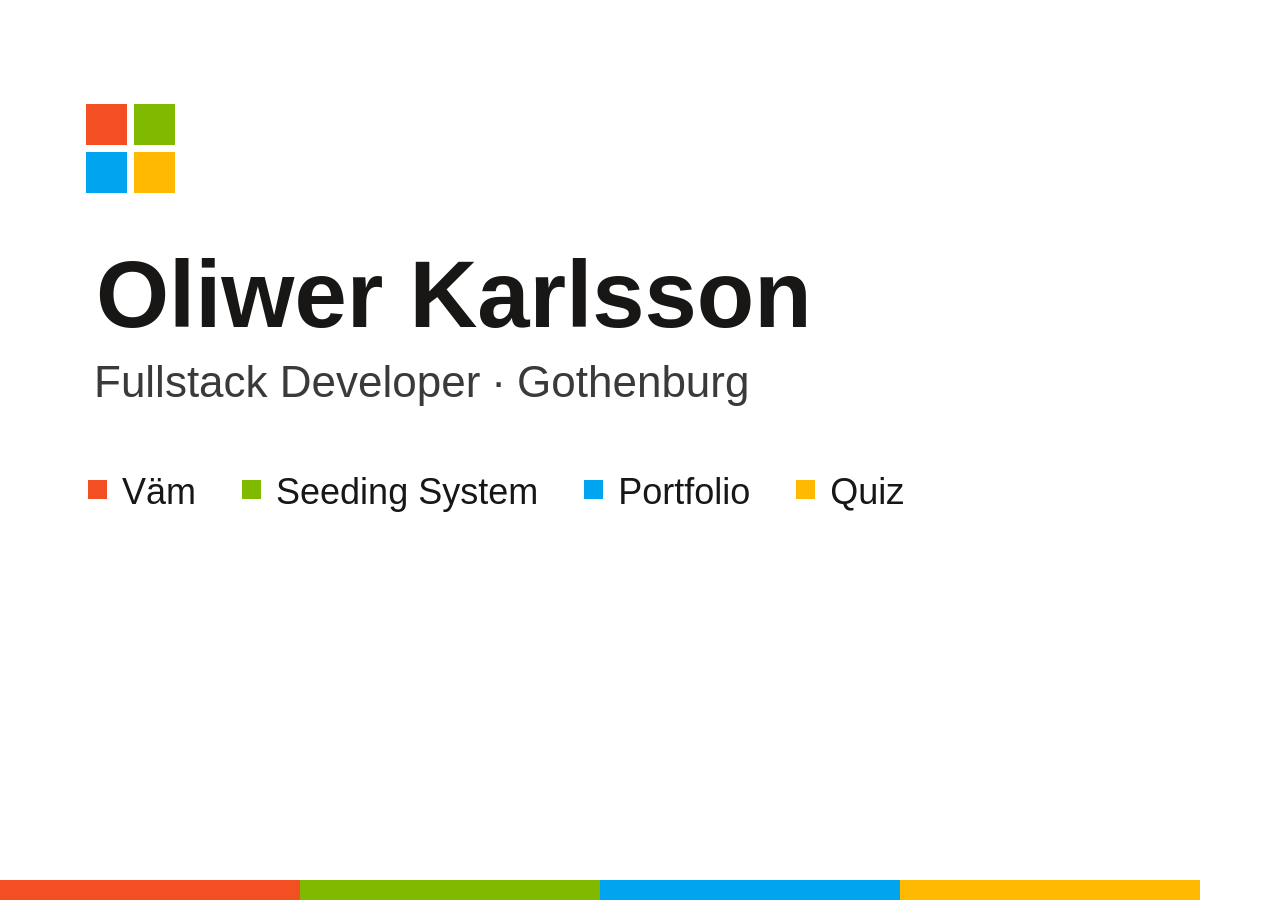
<file: tools/og-image/og-image.html>
<!DOCTYPE html>
<!--
    Source of src/Portfolio.Client/wwwroot/img/og-image.png, the card shown when the site's
    link is shared. See README.md beside this file for how to render it.

    Measured from the previous image so only what changed, changes: logo at 86,104 in 41px
    squares; name 94px bold; role 44px; projects 36px behind 19px squares (the old image was drawn
    with System.Drawing, whose sizes come out larger: these match its measured ink); a 20px bar.
    Text is near-black and large because platforms shrink the card to about 500px and
    re-compress it as JPEG, which blurs small or grey type first.
-->
<html lang="en">
<head>
<meta charset="utf-8">
<title>Social card</title>
<style>
    /* The card is rendered on its own, so it cannot read app.css. These copy its values under
       its names: change them together. The card is always light; dark mode does not apply. */
    :root {
        --ms-red: #F25022;
        --ms-green: #7FBA00;
        --ms-blue: #00A4EF;
        --ms-yellow: #FFB900;
        --white: #FFFFFF;
        /* Darker than app.css's --text and --text-muted: a lossy re-encode greys out text. */
        --card-text: #181716;
        --card-text-muted: #3B3A39;
    }

    html, body {
        margin: 0;
        width: 1200px;
        height: 630px;
        overflow: hidden;
        background: var(--white);
        font-family: 'Segoe UI', sans-serif;
    }

    .logo {
        position: absolute;
        left: 86px;
        top: 104px;
        display: grid;
        grid-template-columns: 41px 41px;
        grid-template-rows: 41px 41px;
        gap: 7px;
    }

    .name {
        position: absolute;
        left: 96px;
        top: 248px;
        margin: 0;
        font-size: 94px;
        font-weight: 700;
        line-height: 1;
        color: var(--card-text);
    }

    .role {
        position: absolute;
        left: 94px;
        top: 360px;
        margin: 0;
        font-size: 44px;
        font-weight: 400;
        line-height: 1;
        color: var(--card-text-muted);
    }

    .projects {
        position: absolute;
        left: 88px;
        top: 474px;
        display: flex;
        gap: 46px;
        margin: 0;
        padding: 0;
        list-style: none;
        font-size: 36px;
        line-height: 1;
        color: var(--card-text);
    }

    .projects li {
        display: flex;
        align-items: flex-start;
        gap: 15px;
    }

    .projects li::before {
        content: "";
        flex: none;
        width: 19px;
        height: 19px;
        margin-top: 6px;
        background: var(--c);
    }

    .bar {
        position: absolute;
        left: 0;
        bottom: 0;
        width: 1200px;
        height: 20px;
        display: flex;
    }

    .bar span, .logo span { flex: 1; background: var(--c); }

    .red { --c: var(--ms-red); }
    .green { --c: var(--ms-green); }
    .blue { --c: var(--ms-blue); }
    .yellow { --c: var(--ms-yellow); }
</style>
</head>
<body>
    <div class="logo"><span class="red"></span><span class="green"></span><span class="blue"></span><span class="yellow"></span></div>
    <p class="name">Oliwer Karlsson</p>
    <p class="role">Fullstack Developer · Gothenburg</p>
    <!-- The projects with a page, in the home page's order and accents (ProjectCatalog). -->
    <ul class="projects">
        <li class="red">Väm</li>
        <li class="green">Seeding System</li>
        <li class="blue">Portfolio</li>
        <li class="yellow">Quiz</li>
    </ul>
    <div class="bar"><span class="red"></span><span class="green"></span><span class="blue"></span><span class="yellow"></span></div>
</body>
</html>
</file>
